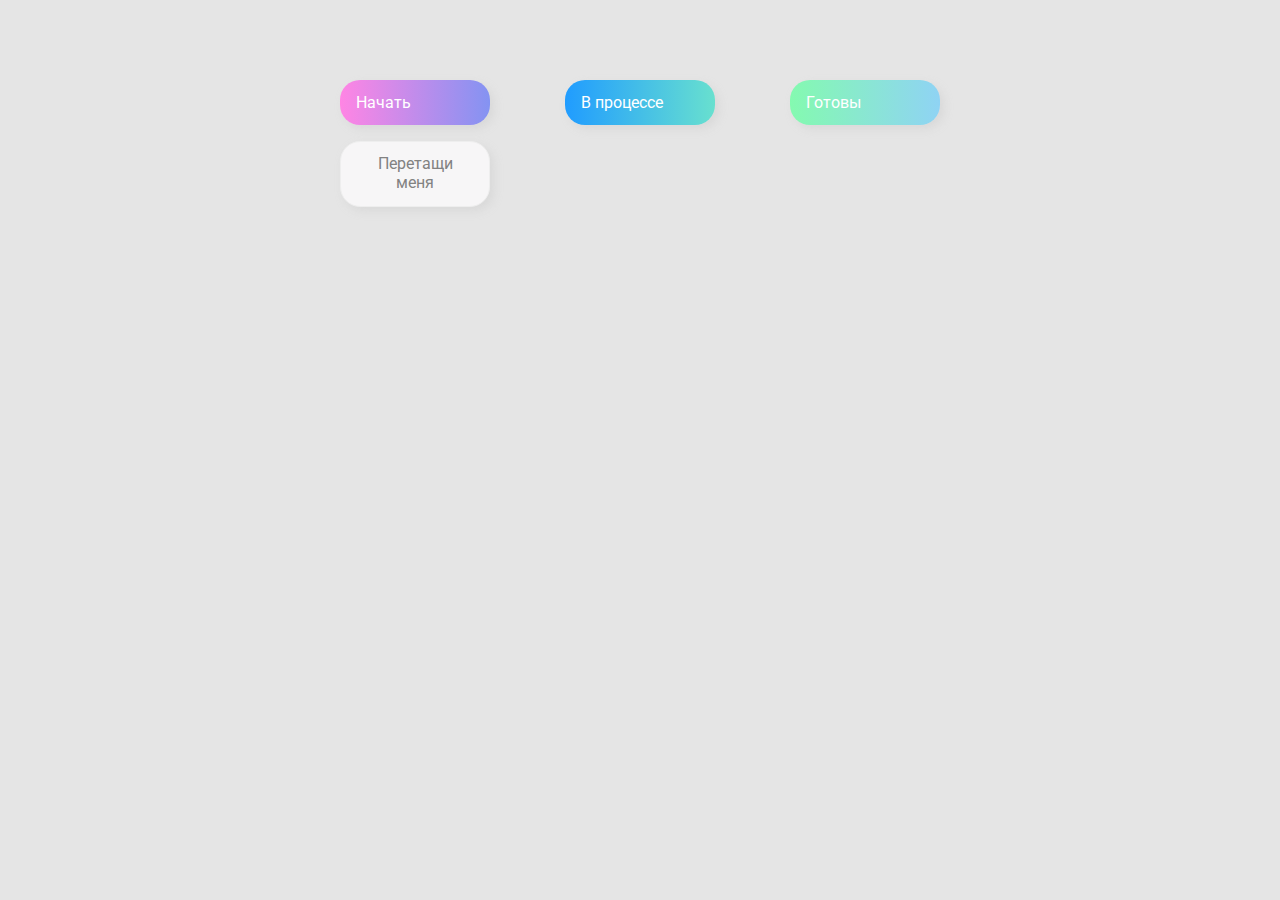
<file: 02-drag-n-drop-sources/index.html>
<!DOCTYPE html>
<html lang="ru">

<head>
  <meta charset="UTF-8" />
  <meta name="viewport" content="width=device-width, initial-scale=1.0" />
  <link rel="stylesheet" href="styles.css" />
  <title>Drag & Drop | Проект 2</title>
</head>

<body>
  <div>
    <div class="row">
      <div class="col-header start">Начать</div>
      <div class="col-header progress">В процессе</div>
      <div class="col-header done">Готовы</div>
    </div>

    <div class="row">
      <div class="placeholder">
        <div class="item" draggable="true">Перетащи меня</div>
      </div>
      <div class="placeholder"></div>
      <div class="placeholder"></div>
    </div>

  </div>

  <script src="app.js"></script>
</body>

</html>
</file>
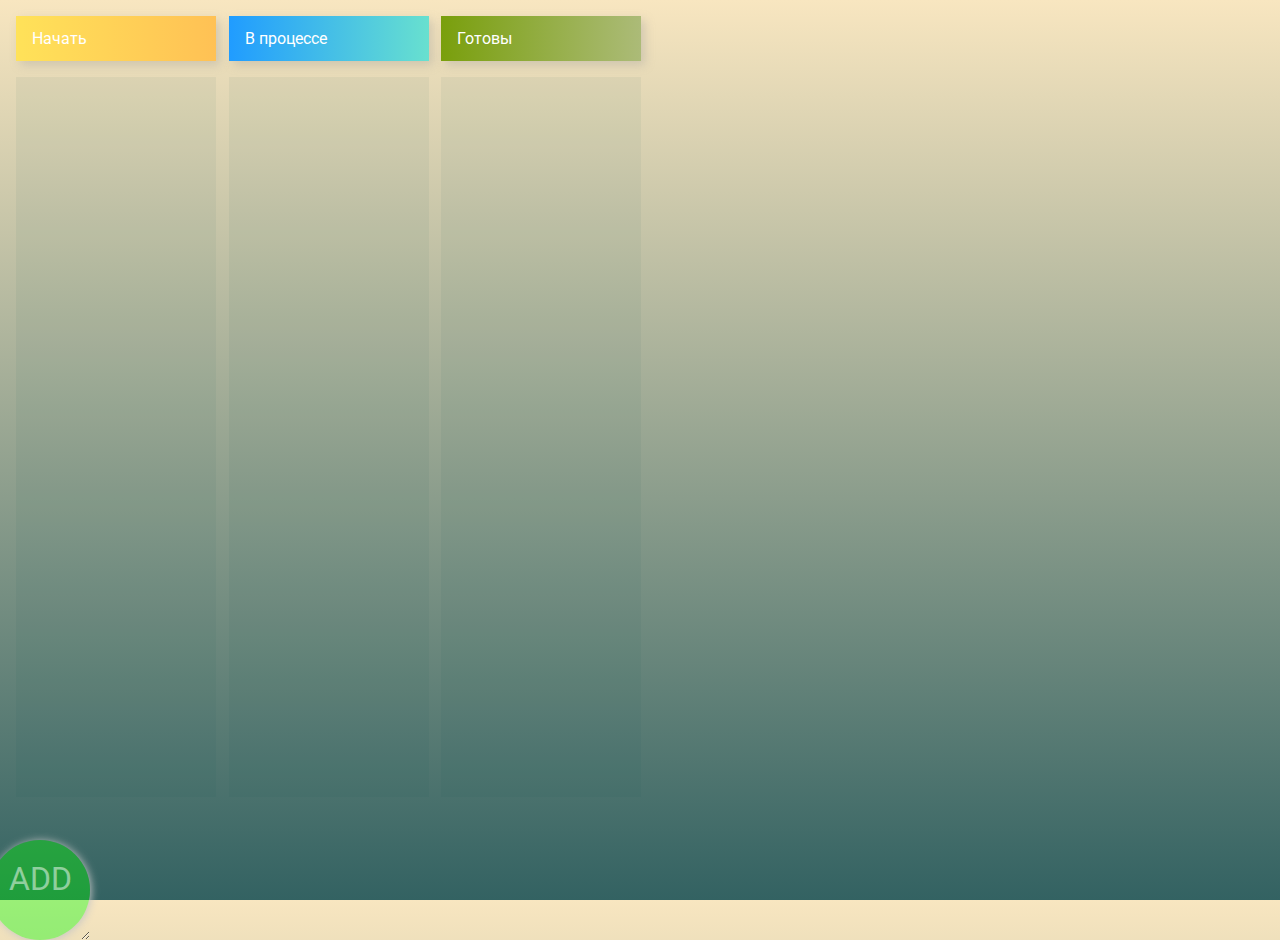
<file: 02-drag-n-drop-trello/index.html>
<!DOCTYPE html>
<html lang="ru">
  <head>
    <meta charset="UTF-8" />
    <meta name="viewport" content="width=device-width, initial-scale=1.0" />
    <link rel="stylesheet" href="drag-n-drop.css" />
    <title>Drag & Drop | Проект 2</title>
  </head>
  <body>
    <div>
      <div class="row">
          <div class="col-header start">Начать</div>
          <div class="col-header progress">В процессе</div>
          <div class="col-header done">Готовы</div>
      </div>

      <div class="holders row">

      </div>
    </div>
  <script src="drag-n-drop.js"></script>
  </body>
</html>
</file>
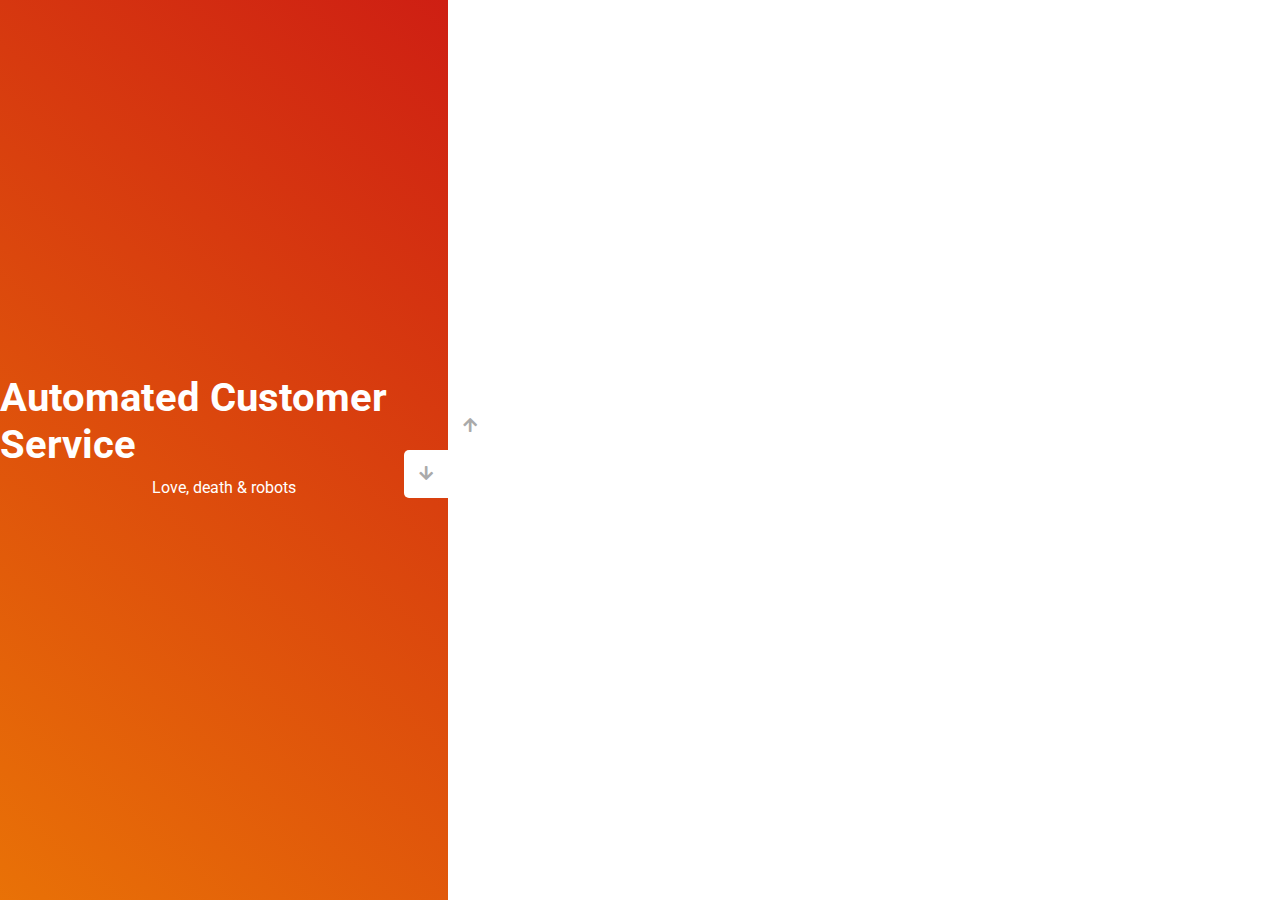
<file: 03-slider-sources/index.html>
<!DOCTYPE html>
<html lang="ru">

<head>
  <meta charset="UTF-8" />
  <meta name="viewport" content="width=device-width, initial-scale=1.0" />
  <link rel="stylesheet" href="https://cdnjs.cloudflare.com/ajax/libs/font-awesome/5.15.1/css/all.min.css" />
  <link rel="stylesheet" href="style.css" />
  <title>Слайдер | Проект 3</title>
</head>

<body>
  <div class="container">
    <div class="sidebar">
      <div style="background: linear-gradient(229.99deg, #EAC78F -26%, #2F2C44 145%);">
        <h1>Snow in the desert</h1>
        <p>Love, death & robots</p>
      </div>
      <div style="background: linear-gradient(215.32deg, #BCC7B5 -1%, #073213 124%);">
        <h1>Life Hutch</h1>
        <p>Love, death & robots</p>
      </div>
      <div style="background: linear-gradient(221.87deg, #000 1%, #fff 128%);">
        <h1>Zima Blue</h1>
        <p>Love, death & robots</p>
      </div>
      <div style="background: linear-gradient(220.16deg, #CC1814 -8%, #F39102 138%);">
        <h1>Automated Customer Service</h1>
        <p>Love, death & robots</p>
      </div>
    </div>
    <div class="main-slide">
      <div style="
            background-image:
            url('https://images.unsplash.com/photo-1597283949819-49ee868f0f8c?ixid=MnwxMjA3fDB8MHxwaG90by1wYWdlfHx8fGVufDB8fHx8&ixlib=rb-1.2.1&auto=format&fit=crop&w=687&q=80');
          "></div>
      <div style="
            background-image:
            url('https://images.unsplash.com/photo-1620171174392-6b1287f7c2be?ixid=MnwxMjA3fDB8MHxwaG90by1wYWdlfHx8fGVufDB8fHx8&ixlib=rb-1.2.1&auto=format&fit=crop&w=687&q=80');
          "></div>
      <div style="
            background-image:
            url('https://images.unsplash.com/photo-1626297870563-952844c03ebf?ixid=MnwxMjA3fDB8MHxwaG90by1wYWdlfHx8fGVufDB8fHx8&ixlib=rb-1.2.1&auto=format&fit=crop&w=1132&q=80');
          "></div>
      <div style="
            background-image:
            url('https://images.unsplash.com/photo-1514448120241-6c93b4c3591a?ixid=MnwxMjA3fDB8MHxwaG90by1wYWdlfHx8fGVufDB8fHx8&ixlib=rb-1.2.1&auto=format&fit=crop&w=1171&q=80');
          "></div>
    </div>
    <div class="controls">
      <button class="down-button">
        <i class="fas fa-arrow-down"></i>
      </button>
      <button class="up-button">
        <i class="fas fa-arrow-up"></i>
      </button>
    </div>
  </div>

  <script src="app.js"></script>
</body>

</html>
</file>
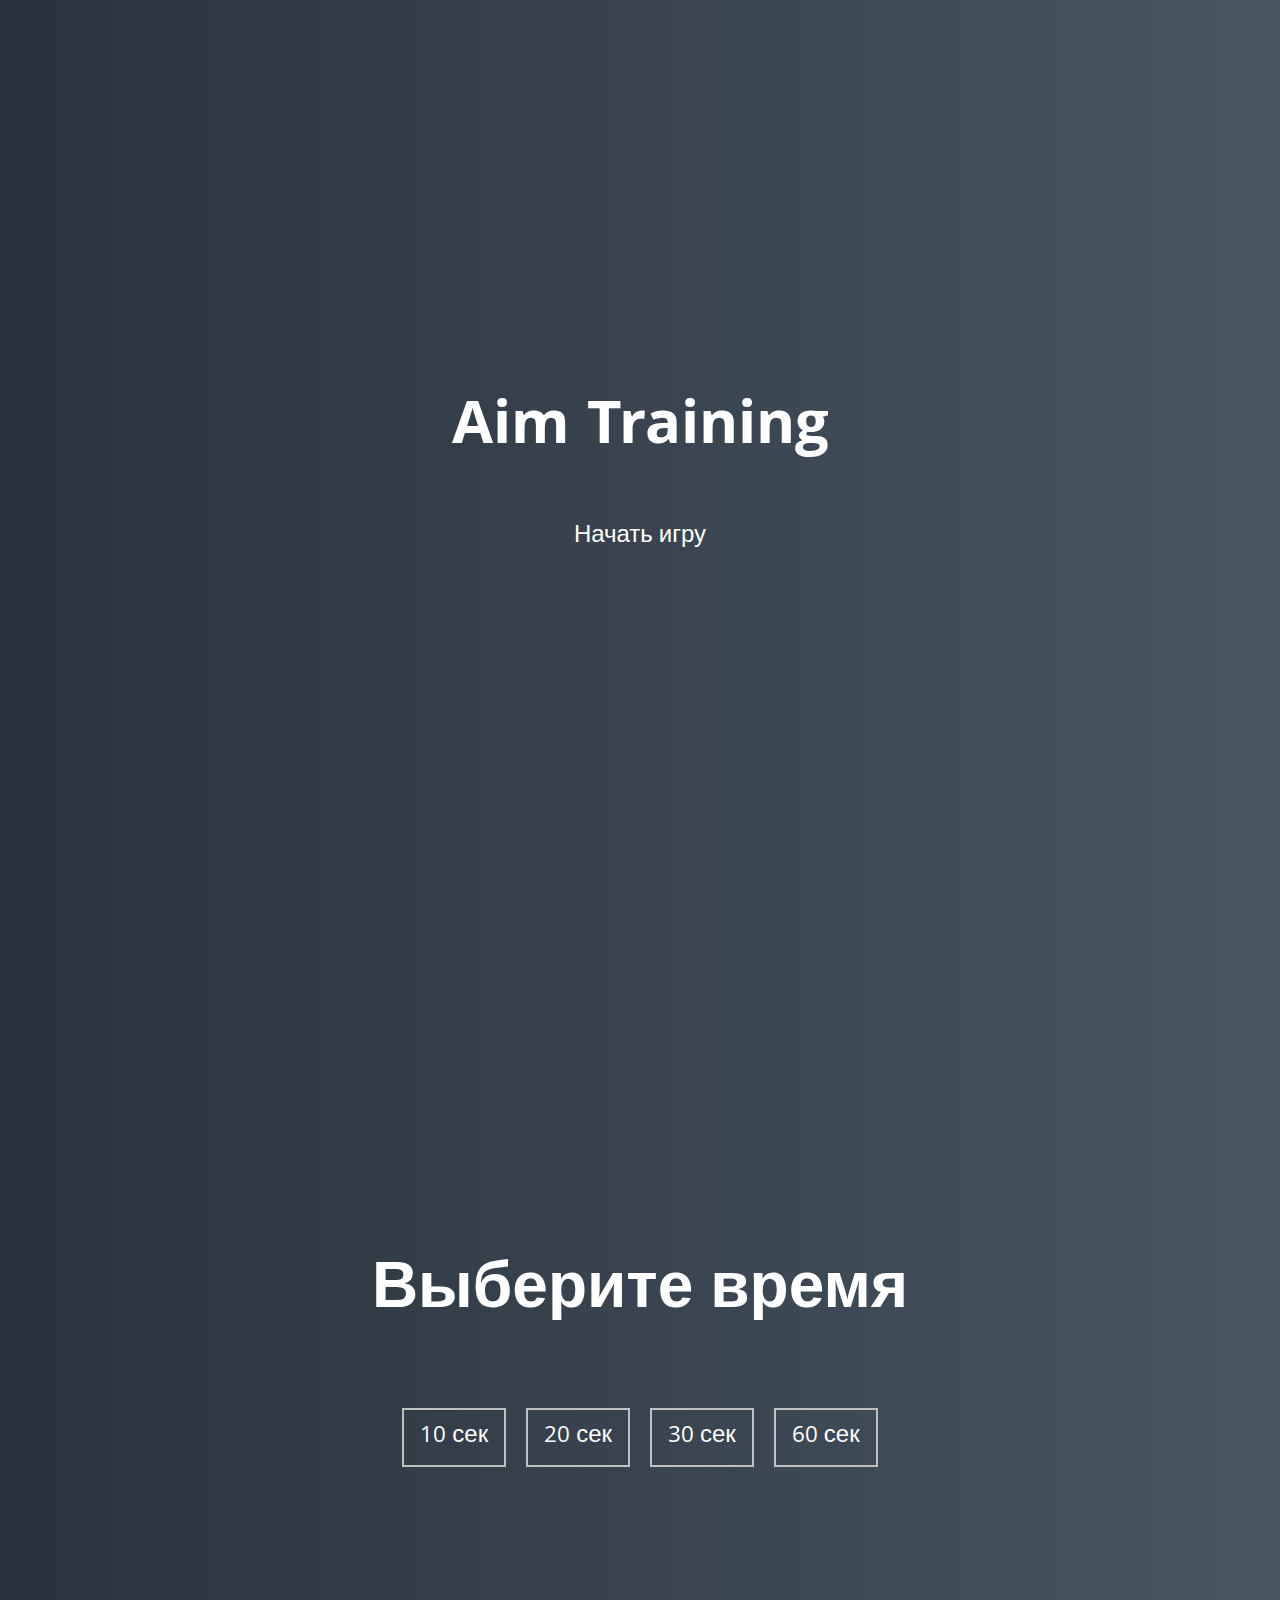
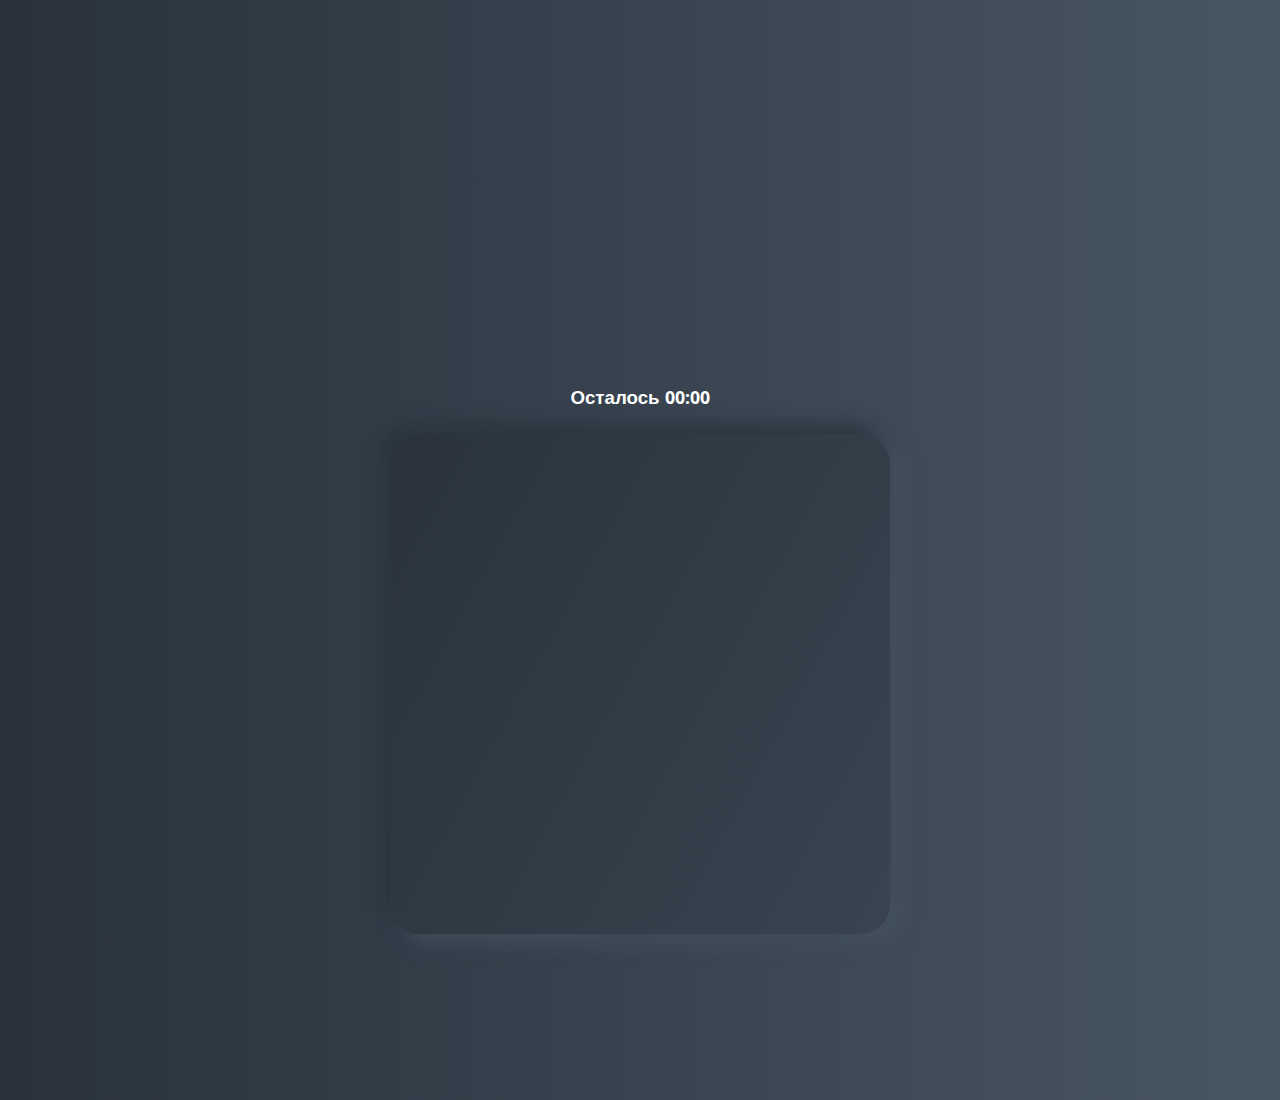
<file: 05-aim-game-sources/index.html>
<!DOCTYPE html>
<html lang="en">

<head>
  <meta charset="UTF-8" />
  <meta name="viewport" content="width=device-width, initial-scale=1.0" />
  <link rel="stylesheet" href="styles.css" />
  <title>Aim Training | Проект 5</title>
</head>

<body>
  <div class="screen">
    <h1>Aim Training</h1>
    <a href="#" class="start" id="start">Начать игру</a>
  </div>

  <div class="screen">
    <h1>Выберите время</h1>
    <ul class="time-list" id="time-list">
      <li>
        <button class="time-btn" data-time="10">
          10 сек
        </button>
      </li>
      <li>
        <button class="time-btn" data-time="20">
          20 сек
        </button>
      </li>
      <li>
        <button class="time-btn" data-time="30">
          30 сек
        </button>
      </li>
      <li>
        <button class="time-btn" data-time="60">
          60 сек
        </button>
      </li>
    </ul>
  </div>

  <div class="screen">
    <h3>Осталось <span id="time">00:00</span></h3>
    <div class="board" id="board"></div>
  </div>

  <script src="app.js"></script>
</body>

</html>
</file>
<file: 02-drag-n-drop-sources/styles.css>
@import url('https://fonts.googleapis.com/css?family=Roboto&display=swap');

* {
  box-sizing: border-box;
}

body {
  font-family: 'Roboto', sans-serif;
  background-color: #e5e5e5;
  display: flex;
  padding-top: 5rem;
  justify-content: center;
  overflow: hidden;
  margin: 0;
}

.row {
  display: flex;
  width: 600px;
  justify-content: space-between;
  margin-bottom: 1rem;
}

.col-header {
  width: 150px;
  box-shadow: 4px 4px 9px rgba(198, 198, 198, 0.36);
  border-radius: 20px;
  padding: 0.8rem 1rem;
  color: #fff;
}

.item {
  width: 150px;
  height: 66px;
  border: 1px solid #eee;
  box-shadow: 4px 4px 9px rgba(198, 198, 198, 0.36);
  border-radius: 20px;
  background: #f7f6f7;
  padding: 0.8rem 1rem;
  color: #828282;
  text-align: center;
  cursor: grab;
}

.item:active {
  cursor: grabbing;
}

.placeholder {
  width: 150px;
  height: 66px;
}

.start {
  background: linear-gradient(90deg, #ff85e4 0%, #229efd 179.25%);
}

.progress {
  background: linear-gradient(90deg, #209cff 0%, #68e0cf 100%);
}

.done {
  background: linear-gradient(90deg, #84fab0 0%, #8fd3f4 100%);
}

.hold {
  /* border: 5px solid #eee; */
  background-color: rgb(0 0 255 / 8%);
  color: black;
}

.hide {
  display: none;
}

.hovered {
  /* border-top: 2px solid #8ed7ed; */
  background: #8ed7ed;
  box-shadow: 0px 0px 10px 5px rgba(142, 215, 237, 1);
}
</file>
<file: 02-drag-n-drop-trello/drag-n-drop.css>
@import url('https://fonts.googleapis.com/css?family=Roboto&display=swap');

* {
  box-sizing: border-box;
}

body {
  font-family: 'Roboto', sans-serif;
  /*background-color: #e5e5e5;*/
  background: linear-gradient(0deg, #336262 0%, #f8e6c0 100%), no-repeat;
  height: 100vh;
  display: flex;
  padding-top: 1rem;
  padding-left: 1rem;
  justify-content: left;
  overflow: hidden;
  margin: 0;
}

.row {
  display: flex;
  width: 625px;
  justify-content: space-between;
  margin-bottom: 1rem;
}

.col-header {
  width: 200px;
  box-shadow: 4px 4px 9px rgba(155, 155, 155, 0.36);
  padding: 0.8rem 1rem;
  color: #fff;
}

.item {
  width: 190px;
  height: 66px;
  border: 0px solid #eee;
  box-shadow: 1px 1px 9px rgba(198, 198, 198, 1.36);
  border-radius: 0px;
  background: #f7f6f7;
  padding: 0.8rem 1rem;
  color: #828282;
  text-align: left;
  cursor: grab;
  resize: vertical;
  overflow: hidden;
  z-index: 100;
}

.item:active {
  cursor: grabbing;
}

.placeholder {
  width: 200px;
  height: 80vh;
  background-color: rgba(00 88 88 / 0.05);
  overflow-x: hidden;
  overflow-y: auto;
  z-index: 0;
}

.placeholder::-webkit-scrollbar {
  overflow: scroll;
  opacity: .1;
  width: 8px;               /* ширина scrollbar */
}
.placeholder::-webkit-scrollbar-track {
  background: rgba(23, 163, 238, 0.3);        /* цвет дорожки */
  opacity: .1;
}
.placeholder::-webkit-scrollbar-thumb {
  background: rgba(0, 157, 255, 0.58);    /* цвет плашки */
  border: 0px solid white;  /* padding вокруг плашки */
}

#spacer {
  width: 200px;
  height: 55px;
  background-color: rgba(88 88 88 / 0.05);
}

.start {
  background: linear-gradient(90deg, #ffe259 0%, #ffa751 179.25%);
}

.progress {
  background: linear-gradient(90deg, #209cff 0%, #68e0cf 100%);
}

.done {
  background: linear-gradient(90deg, #799F0C 0%, #ACBB78 100%);
}

.hold {
  border: 5px solid #eee;
}

.hide {
  display: none;
}

.placeholder + .hovered {
  /*border-top: 5px solid #8ed6ed;*/
}
.item + .hovered  {
  // background-color: red;
  margin-bottom: 50px;
  z-index: 500;
}

#trash {
  width: 200px;
  height: 200px;
  background: rgba(255, 0, 0, 0.38);
  border-radius: 50%;
  position: absolute;
  bottom: -80px; left: -30px;
  padding-top: 50px;
  font: "Arial Black" ;
  font-size: xxx-large;
  text-align: center;
  color: rgba(255,255,255,0.5);
  z-index: 10;
}


.adder {
  width: 100px;
  height: 100px;
  background: rgba(0, 255, 0, 0.38);
  border-radius: 50%;
  position: absolute;
  bottom: -40px; left: -10px;
  padding-top: 20px;
  font: "Arial Black" ;
  font: "Arial Black" ;
  font-size: xx-large;
  text-align: center;
  color: rgba(255,255,255,0.5);
  z-index: 5;
}
</file>
<file: 03-slider-sources/style.css>
@import url('https://fonts.googleapis.com/css?family=Roboto&display=swap');

* {
  box-sizing: border-box;
  margin: 0;
  padding: 0;
}

body {
  font-family: 'Roboto', sans-serif;
  height: 100vh;
}

.container {
  position: relative;
  overflow: hidden;
  width: 100vw;
  height: 100vh;
}

.sidebar {
  height: 100%;
  width: 35%;
  position: absolute;
  top: 0;
  left: 0;
  transition: transform 0.5s ease-in-out;
}

.sidebar > div {
  height: 100%;
  width: 100%;
  display: flex;
  flex-direction: column;
  align-items: center;
  justify-content: center;
  color: #fff;
}

.sidebar h1 {
  font-size: 40px;
  margin-bottom: 10px;
  margin-top: -30px;
}

.main-slide {
  height: 100%;
  position: absolute;
  top: 0;
  left: 35%;
  width: 65%;
  transition: transform 0.5s ease-in-out;
}

.main-slide > div {
  background-repeat: no-repeat;
  background-size: cover;
  background-position: center center;
  height: 100%;
  width: 100%;
}

button {
  background-color: #fff;
  border: none;
  color: #aaa;
  cursor: pointer;
  font-size: 16px;
  padding: 15px;
}

button:hover {
  color: #222;
}

button:focus {
  outline: none;
}

.container .controls button {
  position: absolute;
  left: 35%;
  top: 50%;
  z-index: 100;
}

.container .controls .down-button {
  transform: translateX(-100%);
  border-top-left-radius: 5px;
  border-bottom-left-radius: 5px;
}

.container .controls .up-button {
  transform: translateY(-100%);
  border-top-right-radius: 5px;
  border-bottom-right-radius: 5px;
}
</file>
<file: 05-aim-game-sources/styles.css>
@import url('https://fonts.googleapis.com/css?family=Khula&display=swap');

* {
  box-sizing: border-box;
}

body {
  color: #fff;
  font-family: 'Khula', sans-serif;
  height: 100vh;
  overflow: hidden;
  margin: 0;
  text-align: center;
}

a {
  color: #fff;
  text-decoration: none;
}

a:hover {
  color: #16D9E3;
}

.start {
  font-size: 1.5rem;
}

h1 {
  line-height: 1.4;
  font-size: 4rem;
}

.screen {
  display: flex;
  flex-direction: column;
  align-items: center;
  justify-content: center;
  height: 100vh;
  width: 100vw;
  transition: margin 0.5s ease-out;
  background: linear-gradient(90deg, #29323C 0%, #485563 100%);
}

.screen.up {
  margin-top: -100vh;
}

.time-list {
  display: flex;
  flex-wrap: wrap;
  justify-content: center;
  list-style: none;
  padding: 0;
}

.time-list li {
  margin: 10px;
}

.time-btn {
  background-color: transparent;
  border: 2px solid #C0C0C0;
  color: #fff;
  cursor: pointer;
  font-family: inherit;
  padding: .5rem 1rem;
  font-size: 1.5rem;
}

.time-btn:hover {
  border: 2px solid #16D9E3;
  color: #16D9E3;
}

.hide {
  opacity: 0;
}

.primary {
  color: #16D9E3;
}

.board {
  display: flex;
  justify-content: center;
  align-items: center;
  position: relative;
  width: 500px;
  height: 500px;
  background: linear-gradient(118.38deg, #29323C -4.6%, #485563 200.44%);
  box-shadow: -8px -8px 20px #2A333D, 10px 7px 20px #475462;
  border-radius: 30px;
  overflow: hidden;
}

.circle {
  background: linear-gradient(90deg, #16D9E3 0%, #30C7EC 47%, #46AEF7 100%);
  position: absolute;
  border-radius: 50%;
  cursor: pointer;
}
</file>
